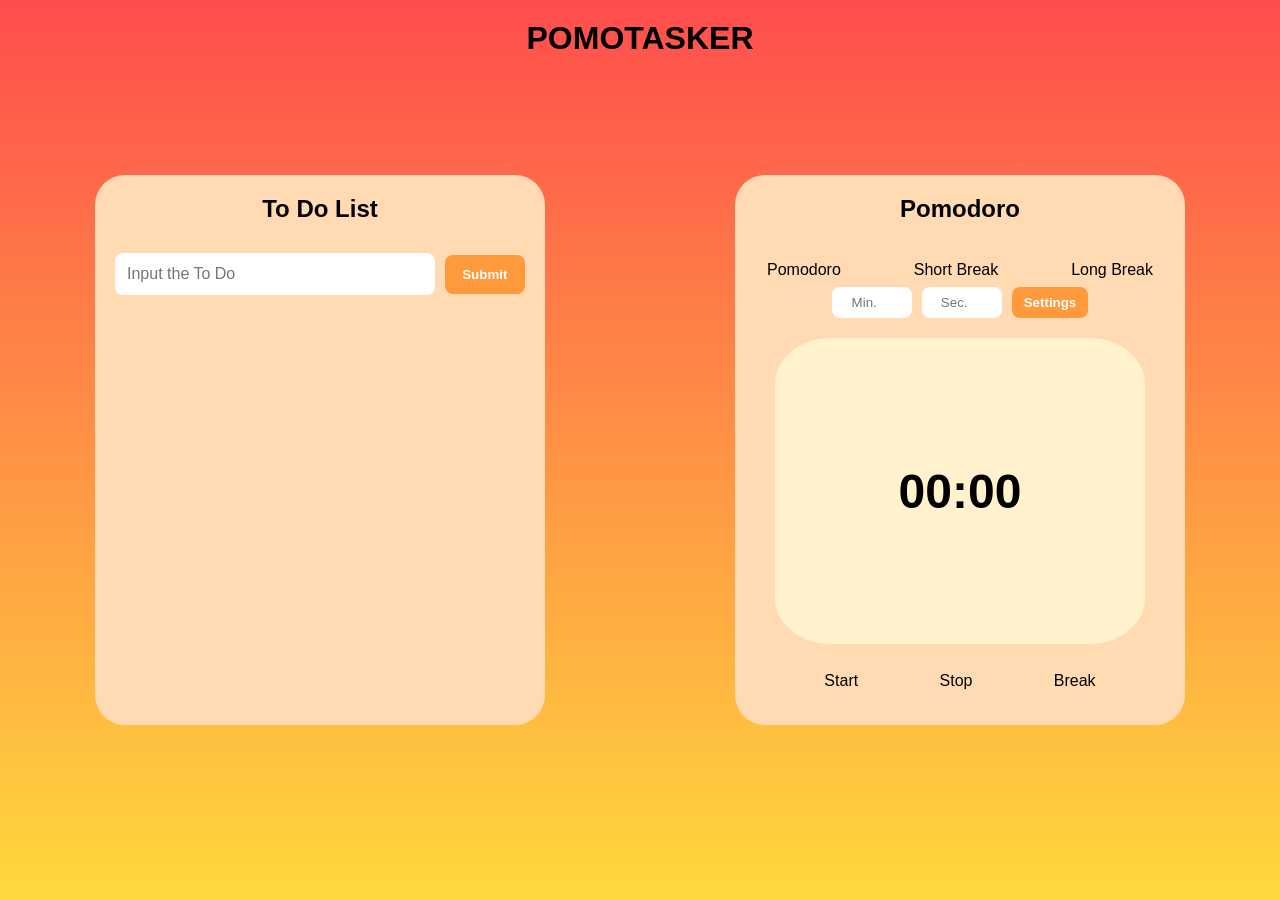
<file: index.html>
<!DOCTYPE html>
<html lang="en">
<head>
    <meta charset="UTF-8">
    <meta name="viewport" content="width=device-width, initial-scale=1.0">
    <meta name="description" content="Pomotasker: Günlük yapılacaklar listeni ve Pomodoro zamanlayıcını tek bir yerde yönetin. Verimliliğinizi artırın!">
    <meta name="keywords" content="Pomodoro, To Do List, Görev Listesi, Zamanlayıcı, Üretkenlik, Verimlilik">
    <meta name="author" content="Berke Şen">

    <title>Pomotasker | Görev Takibi ve Pomodoro Zamanlayıcı</title>
    <link rel="stylesheet" href="style.css">
    <link rel="icon" type="image/png" href="favicon/pomodoro.png"/>
</head>
<body>
    <div id="header">
        <h1>POMOTASKER</h1>
    </div>

    <div class="main-section">

        <div id="section-1">

            <div id="shead">
                <h2>To Do List</h1>
            </div>

            <form action="" id="todo-form">
                <input type="text" id="todo-input" placeholder="Input the To Do">
                <input type="submit" id="todo-submit" value="Submit">
            </form>

            <ul id="todo-list">

            </ul>

        </div>

        <div id="section-2">
            
            <div id="shead">
                <h2>Pomodoro</h2>
            </div>

            <div class="up-buttons">
                <a href="" id="p-btn">Pomodoro</a>
                <a href="" id="s-btn">Short Break</a>
                <a href="" id="l-btn">Long Break</a>
            </div>

            <div id="time-setter">
                <input type="number" id="minutes-input" placeholder="Min." min="0">
                <input type="number" id="seconds-input" placeholder="Sec." min="0" max="59">
                <button id="set-time">Settings</button>
            </div>

            <div id="timer">

            </div>

            <div class="down-buttons">
                <a href="" id="start">Start</a>
                <a href="" id="stop">Stop</a>
                <a href="" id="break">Break</a>
            </div>


        </div>
    </div>



    <audio id="alarm-sound" src="alarm/alarm.wav" preload="auto"></audio>


    <script src="toDo.js"></script>
    <script src="timer.js"></script>
</body>
</html>
</file>
<file: style.css>
*{
    margin: 0;
    padding: 0;
    box-sizing: border-box;
    font-family:Verdana, Geneva, Tahoma, sans-serif;
}

html, body {
    height: 100%;
}

body{
    background: linear-gradient(to bottom,#FF4D4D 0%, #FFD93D 100%);
    background-repeat: no-repeat;
    background-attachment: fixed;
}

#header{
    display: flex;
    justify-content: center;
    padding: 20px;
    font-weight: bold;
    height: 15%;
}

.main-section{
    display: flex;
    align-items: center;
    justify-content: space-around;
    height: 70%;
}

#section-1, #section-2{
    background-color: #FFDAB3;
    height: 550px;
    width: 450px;
    border-radius: 30px;
    padding: 20px;
}

#shead{
    text-align: center;
    padding-bottom: 30px;
}

#todo-form {
    display: flex;
    justify-content: space-between;
    align-items: center;
    gap: 10px;
    margin-bottom: 20px;
}
#todo-input {
    width: 80%;
    padding: 12px;
    border-radius: 8px;
    border: none;
    font-size: 1rem;
}

#todo-submit {
    width: 20%;
    padding: 12px;
    border-radius: 8px;
    border: none;
    background-color: #FF9A3C;
    color: white;
    font-weight: bold;
    cursor: pointer;
    transition: background-color 0.3s ease;
}

#todo-submit:hover {
    background-color: #e67e22;
}

#todo-list li {
    display: flex;
    align-items: center;
    justify-content: space-between;
    transition: 300ms all;
    margin-bottom: 5px;
}

#todo-list li:hover{
    transform: scale(1.01);
}

.todo-text {
    flex: 0 0 80%;
    overflow: hidden;
    white-space: nowrap;
    text-overflow: ellipsis;
}

#todo-list li button {
    flex: 0 0 10%;
    margin-left: 5px;
    cursor: pointer;
    font-size: 1.2rem;
    border: none;
    background: transparent;
}


#section-2 .up-buttons{
    display: flex;
    justify-content: space-between;
}
/* 
#timer{
    display: flex;
    justify-content: center;
    height: 60%;
    background-color: #FFF2CC;
    border-radius: 15%;
    margin: 20px;
} */

#timer {
    display: flex;
    justify-content: center;
    align-items: center;
    height: 60%;
    background-color: #FFF2CC;
    border-radius: 15%;
    margin: 20px;
    font-size: 3rem;
    font-weight: bold;
}

#time-setter {
    display: flex;
    justify-content: center;
    gap: 10px;
    margin-bottom: 10px;
}

#time-setter input {
    padding: 8px;
    width: 80px;
    border-radius: 8px;
    border: none;
    text-align: center;
}

#time-setter button {
    padding: 8px 12px;
    border-radius: 8px;
    border: none;
    background-color: #FF9A3C;
    color: white;
    font-weight: bold;
    cursor: pointer;
    transition: background-color 0.3s ease;
}

#time-setter button:hover {
    background-color: #e67e22;
}

#section-2 .down-buttons{
    display: flex;
    justify-content: space-evenly;
}

#section-2 a{
    text-decoration: none;
    color: black;
    padding: 8px 12px;
    /* background-color: #FF9A3C; */
    border-radius: 10px;
    /* transition: 100ms all; */
}

#section-2 a:hover{
    transition: 500ms all;
    text-decoration: underline;
    background-color: #FF9A3C;
}

#footer{
    height: 15%;
    padding-top: 20px;
    text-align: center;
}

.completed {
    text-decoration: line-through;
    opacity: 0.6;
}

#todo-list {
    max-height: 400px;
    overflow-y: auto; 
    padding-right: 5px;
}

#todo-list::-webkit-scrollbar {
    width: 2px;
}

#todo-list::-webkit-scrollbar-thumb {
    background-color: #FF9A3C;
    border-radius: 10px;
}

#todo-list::-webkit-scrollbar-track {
    background-color: #FFDAB3;
}

/* Responsive */

@media (min-width: 1550px) {
    #section-1,
    #section-2 {
        max-width: 600px;
        height: 650px;
    }

    #timer {
        font-size: 4rem;
    }

    #todo-list {
        max-height: 500px;
    }
}

@media (max-width: 800px) {
    .main-section {
        flex-direction: column;
        height: auto;
        gap: 20px;
        padding: 0 10px;
    }

    #section-1,
    #section-2 {
        width: 100%;
        max-width: 95%;
        height: auto;
        padding: 15px;
    }

    #todo-form {
        flex-direction: column;
        gap: 10px;
    }

    #todo-input, #todo-submit {
        width: 100%;
    }

    #timer {
        font-size: 2.2rem;
        height: 200px;
    }

    #time-setter {
        flex-direction: column;
        align-items: center;
    }

    #time-setter input {
        width: 60%;
    }

    #time-setter button {
        width: 70%;
        margin-top: 10px;
    }

    #section-2 .up-buttons,
    #section-2 .down-buttons {
        flex-direction: column;
        gap: 10px;
        align-items: center;
    }

    #section-2 a {
        width: 70%;
        text-align: center;
    }

    #footer {
        font-size: 0.9rem;
        padding: 20px 10px;
    }
}
</file>
